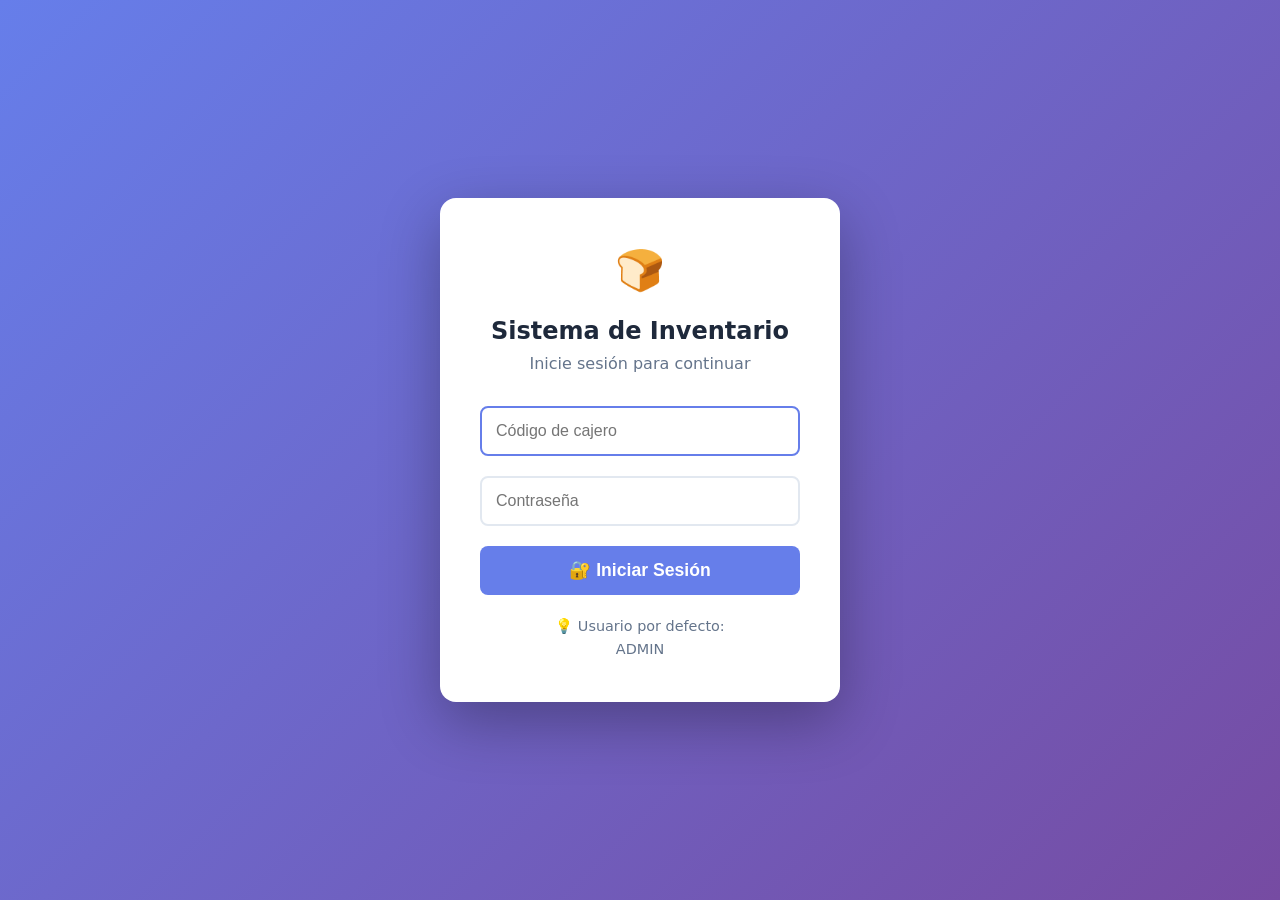
<file: categorias.html>
<!DOCTYPE html>
<html lang="es">
<head>
    <meta charset="UTF-8">
    <meta name="viewport" content="width=device-width, initial-scale=1.0">
    <title>Gestión de Categorías - Inventario</title>
    <link rel="stylesheet" href="css/estilos.css">
    <style>
        /* Estilos específicos para la página de categorías */
        .categorias-grid {
            display: grid;
            grid-template-columns: repeat(auto-fill, minmax(280px, 1fr));
            gap: 20px;
            margin-top: 24px;
        }
        
        .categoria-card {
            background: var(--card-bg);
            border-radius: 12px;
            padding: 20px;
            box-shadow: var(--shadow);
            border-left: 4px solid var(--primary);
            position: relative;
            transition: all 0.3s ease;
        }
        
        .categoria-card:hover {
            transform: translateY(-3px);
            box-shadow: var(--shadow-lg);
        }
        
        .categoria-card.protegida {
            border-left-color: var(--warning);
            background: linear-gradient(to right, #fef3c7, var(--card-bg));
        }
        
        .categoria-icon-display {
            font-size: 2.5rem;
            margin-bottom: 12px;
            text-align: center;
            background: var(--bg);
            border-radius: 12px;
            padding: 12px;
        }
        
        .categoria-nombre {
            font-size: 1.2rem;
            font-weight: 600;
            margin-bottom: 4px;
        }
        
        .categoria-id {
            color: var(--text-light);
            font-size: 0.85rem;
            font-family: monospace;
            background: var(--bg);
            padding: 2px 8px;
            border-radius: 4px;
            display: inline-block;
            margin-bottom: 8px;
        }
        
        .categoria-desc {
            color: var(--text-light);
            font-size: 0.9rem;
            margin-bottom: 12px;
            min-height: 20px;
        }
        
        .categoria-stats {
            display: flex;
            gap: 16px;
            margin-bottom: 12px;
            font-size: 0.85rem;
            color: var(--text-light);
        }
        
        .categoria-actions {
            display: flex;
            gap: 8px;
        }
        
        .badge-protegida {
            background: var(--warning);
            color: white;
            padding: 4px 12px;
            border-radius: 20px;
            font-size: 0.75rem;
            font-weight: 600;
            position: absolute;
            top: 16px;
            right: 16px;
        }
        
        /* Formulario mejorado */
        .form-nueva-cat {
            background: var(--card-bg);
            padding: 24px;
            border-radius: 12px;
            box-shadow: var(--shadow);
            margin-bottom: 24px;
        }
        
        .form-row {
           display: grid;
          grid-template-columns: 1fr 1fr 1fr 100px;  /* ← Todos iguales */
          gap: 14px;
          align-items: end;
        }
        
        @media (max-width: 968px) {
            .form-row {
                grid-template-columns: 1fr;
            }
        }
        
        /* Selector de Iconos Compacto */
        .icon-selector-container {
            position: relative;
        }
        
        .icon-trigger {
            display: flex;
            align-items: center;
            gap: 10px;
            padding: 10px 12px;
            background: white;
            border: 2px solid var(--border);
            border-radius: 8px;
            cursor: pointer;
            transition: all 0.3s ease;
            width: 100%;
        }
        
        .icon-trigger:hover, .icon-trigger.active {
            border-color: var(--primary);
        }
        
        .selected-icon-preview {
            font-size: 1.4rem;
            width: 32px;
            height: 32px;
            display: flex;
            align-items: center;
            justify-content: center;
            background: var(--bg);
            border-radius: 6px;
        }
        
        .icon-trigger-text {
            flex: 1;
            color: var(--text);
            font-size: 0.9rem;
        }
        
        .icon-arrow {
            color: var(--text-light);
            font-size: 0.8rem;
            transition: transform 0.3s ease;
        }
        
        .icon-trigger.active .icon-arrow {
            transform: rotate(180deg);
        }
        
        /* Dropdown compacto */
        .icon-dropdown {
            position: absolute;
            top: 100%;
            left: 0;
            right: 0;
            margin-top: 6px;
            background: white;
            border-radius: 12px;
            box-shadow: var(--shadow-lg);
            max-height: 320px;
            overflow-y: auto;
            z-index: 1000;
            display: none;
            border: 2px solid var(--border);
        }
        
        .icon-dropdown.show {
            display: block;
            animation: slideDown 0.2s ease;
        }
        
        @keyframes slideDown {
            from { opacity: 0; transform: translateY(-10px); }
            to { opacity: 1; transform: translateY(0); }
        }
        
        .icon-category {
            padding: 12px;
            border-bottom: 1px solid var(--border);
        }
        
        .icon-category:last-child {
            border-bottom: none;
        }
        
        .icon-category-title {
            font-size: 0.75rem;
            font-weight: 600;
            color: var(--text-light);
            text-transform: uppercase;
            letter-spacing: 0.5px;
            margin-bottom: 8px;
            display: flex;
            align-items: center;
            gap: 6px;
        }
        
        .icon-grid {
            display: grid;
            grid-template-columns: repeat(5, 1fr);
            gap: 6px;
        }
        
        .icon-option {
            aspect-ratio: 1;
            display: flex;
            align-items: center;
            justify-content: center;
            font-size: 1.3rem;
            background: var(--bg);
            border-radius: 6px;
            cursor: pointer;
            transition: all 0.15s ease;
            border: 2px solid transparent;
        }
        
        .icon-option:hover {
            background: #dbeafe;
            border-color: var(--primary);
            transform: scale(1.1);
        }
        
        .icon-option.selected {
            background: var(--primary);
            border-color: var(--primary);
            color: white;
        }
        
        /* Input oculto */
        #cat-icono-input, #edit-cat-icono-input {
            position: absolute;
            opacity: 0;
            pointer-events: none;
        }
    </style>
</head>
<body autocomplete="off">
    <div class="container">
        <header>
            <div style="display: flex; justify-content: space-between; align-items: center; flex-wrap: wrap; gap: 16px;">
                <h1>⚙️ Gestión de Categorías</h1>
                <div id="user-info"></div>
            </div>
            <nav class="main-nav" id="main-nav">
                <!-- Se carga dinámicamente -->
            </nav>
        </header>

        <main>
            <!-- Formulario de Nueva Categoría -->
            <div class="form-nueva-cat">
                <h3 style="margin-bottom: 20px;">➕ Nueva Categoría</h3>
                
                <form id="form-categoria" onsubmit="return false;">
                    <div class="form-row">
                        <!-- ID -->
                        <div class="form-group">
                            <label>ID único:</label>
                            <input type="text" id="cat-id" placeholder="ej: bebidas" required 
                                   pattern="[a-z0-9-]+" title="Solo minúsculas, números y guiones">
                        </div>
                        
                        <!-- Selector de Icono -->
                        <div class="form-group icon-selector-container">
                            <label>Icono:</label>
                            <input type="hidden" id="cat-icono-input" value="📦">
                            
                            <div class="icon-trigger" id="icon-trigger" onclick="toggleIconDropdown()">
                                <span class="selected-icon-preview" id="selected-icon-display">📦</span>
                                <span class="icon-trigger-text">Seleccionar...</span>
                                <span class="icon-arrow">▼</span>
                            </div>
                            
                            <div class="icon-dropdown" id="icon-dropdown">
                                <!-- Comida y Bebida -->
                                <div class="icon-category">
                                    <div class="icon-category-title">🍽️ Comida y Bebida</div>
                                    <div class="icon-grid">
                                        <div class="icon-option" onclick="seleccionarIcono('🍞')" title="Pan">🍞</div>
                                        <div class="icon-option" onclick="seleccionarIcono('🥖')" title="Baguette">🥖</div>
                                        <div class="icon-option" onclick="seleccionarIcono('🥐')" title="Croissant">🥐</div>
                                        <div class="icon-option" onclick="seleccionarIcono('🥨')" title="Pretzel">🥨</div>
                                        <div class="icon-option" onclick="seleccionarIcono('🥯')" title="Bagel">🥯</div>
                                        <div class="icon-option" onclick="seleccionarIcono('🥞')" title="Panqueques">🥞</div>
                                        <div class="icon-option" onclick="seleccionarIcono('🧇')" title="Waffles">🧇</div>
                                        <div class="icon-option" onclick="seleccionarIcono('🥓')" title="Tocino">🥓</div>
                                        <div class="icon-option" onclick="seleccionarIcono('🥩')" title="Carne">🥩</div>
                                        <div class="icon-option" onclick="seleccionarIcono('🍗')" title="Pollo">🍗</div>
                                        <div class="icon-option" onclick="seleccionarIcono('🍖')" title="Hueso">🍖</div>
                                        <div class="icon-option" onclick="seleccionarIcono('🌭')" title="Hot Dog">🌭</div>
                                        <div class="icon-option" onclick="seleccionarIcono('🍔')" title="Hamburguesa">🍔</div>
                                        <div class="icon-option" onclick="seleccionarIcono('🍟')" title="Papas fritas">🍟</div>
                                        <div class="icon-option" onclick="seleccionarIcono('🍕')" title="Pizza">🍕</div>
                                        <div class="icon-option" onclick="seleccionarIcono('🥪')" title="Sándwich">🥪</div>
                                        <div class="icon-option" onclick="seleccionarIcono('🥙')" title="Kebab">🥙</div>
                                        <div class="icon-option" onclick="seleccionarIcono('🧆')" title="Falafel">🧆</div>
                                        <div class="icon-option" onclick="seleccionarIcono('🌮')" title="Taco">🌮</div>
                                        <div class="icon-option" onclick="seleccionarIcono('🌯')" title="Burrito">🌯</div>
                                        <div class="icon-option" onclick="seleccionarIcono('🥗')" title="Ensalada">🥗</div>
                                        <div class="icon-option" onclick="seleccionarIcono('🥘')" title="Paella">🥘</div>
                                        <div class="icon-option" onclick="seleccionarIcono('🥫')" title="Enlatado">🥫</div>
                                        <div class="icon-option" onclick="seleccionarIcono('🍝')" title="Spaghetti">🍝</div>
                                        <div class="icon-option" onclick="seleccionarIcono('🍜')" title="Ramen">🍜</div>
                                        <div class="icon-option" onclick="seleccionarIcono('🍲')" title="Sopa">🍲</div>
                                        <div class="icon-option" onclick="seleccionarIcono('🍛')" title="Curry">🍛</div>
                                        <div class="icon-option" onclick="seleccionarIcono('🍣')" title="Sushi">🍣</div>
                                        <div class="icon-option" onclick="seleccionarIcono('🍱')" title="Bento">🍱</div>
                                        <div class="icon-option" onclick="seleccionarIcono('🥟')" title="Dumpling">🥟</div>
                                        <div class="icon-option" onclick="seleccionarIcono('🍤')" title="Camarón">🍤</div>
                                        <div class="icon-option" onclick="seleccionarIcono('🍙')" title="Onigiri">🍙</div>
                                        <div class="icon-option" onclick="seleccionarIcono('🍚')" title="Arroz">🍚</div>
                                        <div class="icon-option" onclick="seleccionarIcono('🍘')" title="Galleta arroz">🍘</div>
                                        <div class="icon-option" onclick="seleccionarIcono('🍥')" title="Narutomaki">🍥</div>
                                        <div class="icon-option" onclick="seleccionarIcono('🥠')" title="Galleta fortuna">🥠</div>
                                        <div class="icon-option" onclick="seleccionarIcono('🥮')" title="Pastel luna">🥮</div>
                                        <div class="icon-option" onclick="seleccionarIcono('🍢')" title="Oden">🍢</div>
                                        <div class="icon-option" onclick="seleccionarIcono('🍡')" title="Dango">🍡</div>
                                        <div class="icon-option" onclick="seleccionarIcono('🍧')" title="Raspado">🍧</div>
                                        <div class="icon-option" onclick="seleccionarIcono('🍨')" title="Helado">🍨</div>
                                        <div class="icon-option" onclick="seleccionarIcono('🍦')" title="Soft serve">🍦</div>
                                        <div class="icon-option" onclick="seleccionarIcono('🥧')" title="Pie">🥧</div>
                                        <div class="icon-option" onclick="seleccionarIcono('🧁')" title="Cupcake">🧁</div>
                                        <div class="icon-option" onclick="seleccionarIcono('🍰')" title="Torta">🍰</div>
                                        <div class="icon-option" onclick="seleccionarIcono('🎂')" title="Cumpleaños">🎂</div>
                                        <div class="icon-option" onclick="seleccionarIcono('🍮')" title="Flan">🍮</div>
                                        <div class="icon-option" onclick="seleccionarIcono('🍭')" title="Chupetín">🍭</div>
                                        <div class="icon-option" onclick="seleccionarIcono('🍬')" title="Caramelo">🍬</div>
                                        <div class="icon-option" onclick="seleccionarIcono('🍫')" title="Chocolate">🍫</div>
                                        <div class="icon-option" onclick="seleccionarIcono('🍿')" title="Popcorn">🍿</div>
                                        <div class="icon-option" onclick="seleccionarIcono('🍩')" title="Dona">🍩</div>
                                        <div class="icon-option" onclick="seleccionarIcono('🍪')" title="Galleta">🍪</div>
                                        <div class="icon-option" onclick="seleccionarIcono('🌰')" title="Castaña">🌰</div>
                                        <div class="icon-option" onclick="seleccionarIcono('🥜')" title="Maní">🥜</div>
                                        <div class="icon-option" onclick="seleccionarIcono('🍯')" title="Miel">🍯</div>
                                        <div class="icon-option" onclick="seleccionarIcono('🥛')" title="Leche">🥛</div>
                                        <div class="icon-option" onclick="seleccionarIcono('🍼')" title="Biberón">🍼</div>
                                        <div class="icon-option" onclick="seleccionarIcono('☕')" title="Café">☕</div>
                                        <div class="icon-option" onclick="seleccionarIcono('🍵')" title="Té">🍵</div>
                                        <div class="icon-option" onclick="seleccionarIcono('🧃')" title="Jugo">🧃</div>
                                        <div class="icon-option" onclick="seleccionarIcono('🥤')" title="Vaso con popote">🥤</div>
                                        <div class="icon-option" onclick="seleccionarIcono('🍶')" title="Sake">🍶</div>
                                        <div class="icon-option" onclick="seleccionarIcono('🍺')" title="Cerveza">🍺</div>
                                        <div class="icon-option" onclick="seleccionarIcono('🍻')" title="Brindis">🍻</div>
                                        <div class="icon-option" onclick="seleccionarIcono('🥂')" title="Champagne">🥂</div>
                                        <div class="icon-option" onclick="seleccionarIcono('🍷')" title="Vino">🍷</div>
                                        <div class="icon-option" onclick="seleccionarIcono('🥃')" title="Whisky">🥃</div>
                                        <div class="icon-option" onclick="seleccionarIcono('🍸')" title="Cóctel">🍸</div>
                                        <div class="icon-option" onclick="seleccionarIcono('🍹')" title="Tropical">🍹</div>
                                        <div class="icon-option" onclick="seleccionarIcono('🧉')" title="Mate">🧉</div>
                                        <div class="icon-option" onclick="seleccionarIcono('🍾')" title="Champaña">🍾</div>
                                        <div class="icon-option" onclick="seleccionarIcono('🧊')" title="Hielo">🧊</div>
                                        <div class="icon-option" onclick="seleccionarIcono('🥄')" title="Cuchara">🥄</div>
                                        <div class="icon-option" onclick="seleccionarIcono('🍴')" title="Cubiertos">🍴</div>
                                        <div class="icon-option" onclick="seleccionarIcono('🍽️')" title="Plato">🍽️</div>
                                        <div class="icon-option" onclick="seleccionarIcono('🥣')" title="Bowl">🥣</div>
                                        <div class="icon-option" onclick="seleccionarIcono('🥡')" title="Para llevar">🥡</div>
                                        <div class="icon-option" onclick="seleccionarIcono('🥢')" title="Palillos">🥢</div>
                                        <div class="icon-option" onclick="seleccionarIcono('🧂')" title="Sal">🧂</div>
                                    </div>
                                </div>
                                
                                <!-- Frutas y Verduras -->
                                <div class="icon-category">
                                    <div class="icon-category-title">🍎 Frutas y Verduras</div>
                                    <div class="icon-grid">
                                        <div class="icon-option" onclick="seleccionarIcono('🍏')" title="Manzana verde">🍏</div>
                                        <div class="icon-option" onclick="seleccionarIcono('🍎')" title="Manzana roja">🍎</div>
                                        <div class="icon-option" onclick="seleccionarIcono('🍐')" title="Pera">🍐</div>
                                        <div class="icon-option" onclick="seleccionarIcono('🍊')" title="Naranja">🍊</div>
                                        <div class="icon-option" onclick="seleccionarIcono('🍋')" title="Limón">🍋</div>
                                        <div class="icon-option" onclick="seleccionarIcono('🍌')" title="Plátano">🍌</div>
                                        <div class="icon-option" onclick="seleccionarIcono('🍉')" title="Sandía">🍉</div>
                                        <div class="icon-option" onclick="seleccionarIcono('🍇')" title="Uvas">🍇</div>
                                        <div class="icon-option" onclick="seleccionarIcono('🍓')" title="Frutilla">🍓</div>
                                        <div class="icon-option" onclick="seleccionarIcono('🫐')" title="Arándanos">🫐</div>
                                        <div class="icon-option" onclick="seleccionarIcono('🍈')" title="Melón">🍈</div>
                                        <div class="icon-option" onclick="seleccionarIcono('🍒')" title="Cerezas">🍒</div>
                                        <div class="icon-option" onclick="seleccionarIcono('🍑')" title="Durazno">🍑</div>
                                        <div class="icon-option" onclick="seleccionarIcono('🍍')" title="Piña">🍍</div>
                                        <div class="icon-option" onclick="seleccionarIcono('🥝')" title="Kiwi">🥝</div>
                                        <div class="icon-option" onclick="seleccionarIcono('🥥')" title="Coco">🥥</div>
                                        <div class="icon-option" onclick="seleccionarIcono('🥑')" title="Palta">🥑</div>
                                        <div class="icon-option" onclick="seleccionarIcono('🍆')" title="Berenjena">🍆</div>
                                        <div class="icon-option" onclick="seleccionarIcono('🥔')" title="Papa">🥔</div>
                                        <div class="icon-option" onclick="seleccionarIcono('🥕')" title="Zanahoria">🥕</div>
                                        <div class="icon-option" onclick="seleccionarIcono('🌽')" title="Choclo">🌽</div>
                                        <div class="icon-option" onclick="seleccionarIcono('🌶️')" title="Ají">🌶️</div>
                                        <div class="icon-option" onclick="seleccionarIcono('🫑')" title="Pimentón">🫑</div>
                                        <div class="icon-option" onclick="seleccionarIcono('🥒')" title="Pepino">🥒</div>
                                        <div class="icon-option" onclick="seleccionarIcono('🥬')" title="Vegetal hoja">🥬</div>
                                        <div class="icon-option" onclick="seleccionarIcono('🥦')" title="Brócoli">🥦</div>
                                        <div class="icon-option" onclick="seleccionarIcono('🧄')" title="Ajo">🧄</div>
                                        <div class="icon-option" onclick="seleccionarIcono('🧅')" title="Cebolla">🧅</div>
                                        <div class="icon-option" onclick="seleccionarIcono('🍄')" title="Champiñón">🍄</div>
                                        <div class="icon-option" onclick="seleccionarIcono('🥜')" title="Maní">🥜</div>
                                        <div class="icon-option" onclick="seleccionarIcono('🌰')" title="Castaña">🌰</div>
                                        <div class="icon-option" onclick="seleccionarIcono('🍞')" title="Pan">🍞</div>
                                        <div class="icon-option" onclick="seleccionarIcono('🥐')" title="Croissant">🥐</div>
                                        <div class="icon-option" onclick="seleccionarIcono('🥖')" title="Baguette">🥖</div>
                                        <div class="icon-option" onclick="seleccionarIcono('🫓')" title="Pan plano">🫓</div>
                                        <div class="icon-option" onclick="seleccionarIcono('🥨')" title="Pretzel">🥨</div>
                                        <div class="icon-option" onclick="seleccionarIcono('🥯')" title="Bagel">🥯</div>
                                        <div class="icon-option" onclick="seleccionarIcono('🥞')" title="Panqueques">🥞</div>
                                        <div class="icon-option" onclick="seleccionarIcono('🧇')" title="Waffles">🧇</div>
                                        <div class="icon-option" onclick="seleccionarIcono('🧀')" title="Queso">🧀</div>
                                        <div class="icon-option" onclick="seleccionarIcono('🍖')" title="Carne">🍖</div>
                                        <div class="icon-option" onclick="seleccionarIcono('🍗')" title="Pollo">🍗</div>
                                        <div class="icon-option" onclick="seleccionarIcono('🥩')" title="Corte">🥩</div>
                                        <div class="icon-option" onclick="seleccionarIcono('🥓')" title="Tocino">🥓</div>
                                        <div class="icon-option" onclick="seleccionarIcono('🍔')" title="Hamburguesa">🍔</div>
                                        <div class="icon-option" onclick="seleccionarIcono('🍟')" title="Papas">🍟</div>
                                        <div class="icon-option" onclick="seleccionarIcono('🍕')" title="Pizza">🍕</div>
                                        <div class="icon-option" onclick="seleccionarIcono('🌭')" title="Completo">🌭</div>
                                        <div class="icon-option" onclick="seleccionarIcono('🥪')" title="Sándwich">🥪</div>
                                        <div class="icon-option" onclick="seleccionarIcono('🌮')" title="Taco">🌮</div>
                                        <div class="icon-option" onclick="seleccionarIcono('🌯')" title="Burrito">🌯</div>
                                        <div class="icon-option" onclick="seleccionarIcono('🫔')" title="Tamal">🫔</div>
                                        <div class="icon-option" onclick="seleccionarIcono('🥙')" title="Kebab">🥙</div>
                                        <div class="icon-option" onclick="seleccionarIcono('🧆')" title="Falafel">🧆</div>
                                        <div class="icon-option" onclick="seleccionarIcono('🥚')" title="Huevo">🥚</div>
                                        <div class="icon-option" onclick="seleccionarIcono('🍳')" title="Cocinando">🍳</div>
                                        <div class="icon-option" onclick="seleccionarIcono('🥘')" title="Paella">🥘</div>
                                        <div class="icon-option" onclick="seleccionarIcono('🍲')" title="Olla">🍲</div>
                                        <div class="icon-option" onclick="seleccionarIcono('🫕')" title="Fondue">🫕</div>
                                        <div class="icon-option" onclick="seleccionarIcono('🥣')" title="Bowl">🥣</div>
                                        <div class="icon-option" onclick="seleccionarIcono('🥗')" title="Ensalada">🥗</div>
                                        <div class="icon-option" onclick="seleccionarIcono('🍿')" title="Popcorn">🍿</div>
                                        <div class="icon-option" onclick="seleccionarIcono('🧈')" title="Mantequilla">🧈</div>
                                        <div class="icon-option" onclick="seleccionarIcono('🧂')" title="Sal">🧂</div>
                                        <div class="icon-option" onclick="seleccionarIcono('🥫')" title="Enlatado">🥫</div>
                                        <div class="icon-option" onclick="seleccionarIcono('🍱')" title="Bento">🍱</div>
                                        <div class="icon-option" onclick="seleccionarIcono('🍘')" title="Galleta arroz">🍘</div>
                                        <div class="icon-option" onclick="seleccionarIcono('🍙')" title="Onigiri">🍙</div>
                                        <div class="icon-option" onclick="seleccionarIcono('🍚')" title="Arroz">🍚</div>
                                        <div class="icon-option" onclick="seleccionarIcono('🍛')" title="Curry">🍛</div>
                                        <div class="icon-option" onclick="seleccionarIcono('🍜')" title="Ramen">🍜</div>
                                        <div class="icon-option" onclick="seleccionarIcono('🍝')" title="Spaghetti">🍝</div>
                                        <div class="icon-option" onclick="seleccionarIcono('🍠')" title="Batata">🍠</div>
                                        <div class="icon-option" onclick="seleccionarIcono('🍢')" title="Oden">🍢</div>
                                        <div class="icon-option" onclick="seleccionarIcono('🍡')" title="Dango">🍡</div>
                                        <div class="icon-option" onclick="seleccionarIcono('🍧')" title="Raspado">🍧</div>
                                        <div class="icon-option" onclick="seleccionarIcono('🍨')" title="Helado">🍨</div>
                                        <div class="icon-option" onclick="seleccionarIcono('🍦')" title="Soft">🍦</div>
                                        <div class="icon-option" onclick="seleccionarIcono('🥧')" title="Pie">🥧</div>
                                        <div class="icon-option" onclick="seleccionarIcono('🧁')" title="Cupcake">🧁</div>
                                        <div class="icon-option" onclick="seleccionarIcono('🍰')" title="Torta">🍰</div>
                                        <div class="icon-option" onclick="seleccionarIcono('🎂')" title="Cumpleaños">🎂</div>
                                        <div class="icon-option" onclick="seleccionarIcono('🍮')" title="Flan">🍮</div>
                                        <div class="icon-option" onclick="seleccionarIcono('🍭')" title="Chupetín">🍭</div>
                                        <div class="icon-option" onclick="seleccionarIcono('🍬')" title="Caramelo">🍬</div>
                                        <div class="icon-option" onclick="seleccionarIcono('🍫')" title="Chocolate">🍫</div>
                                        <div class="icon-option" onclick="seleccionarIcono('🍿')" title="Popcorn">🍿</div>
                                        <div class="icon-option" onclick="seleccionarIcono('🍩')" title="Dona">🍩</div>
                                        <div class="icon-option" onclick="seleccionarIcono('🍪')" title="Galleta">🍪</div>
                                        <div class="icon-option" onclick="seleccionarIcono('🌰')" title="Castaña">🌰</div>
                                        <div class="icon-option" onclick="seleccionarIcono('🥜')" title="Maní">🥜</div>
                                        <div class="icon-option" onclick="seleccionarIcono('🍯')" title="Miel">🍯</div>
                                        <div class="icon-option" onclick="seleccionarIcono('🍼')" title="Biberón">🍼</div>
                                        <div class="icon-option" onclick="seleccionarIcono('🥛')" title="Leche">🥛</div>
                                        <div class="icon-option" onclick="seleccionarIcono('☕')" title="Café">☕</div>
                                        <div class="icon-option" onclick="seleccionarIcono('🫖')" title="Tetera">🫖</div>
                                        <div class="icon-option" onclick="seleccionarIcono('🍵')" title="Té">🍵</div>
                                        <div class="icon-option" onclick="seleccionarIcono('🍶')" title="Sake">🍶</div>
                                        <div class="icon-option" onclick="seleccionarIcono('🍾')" title="Champaña">🍾</div>
                                        <div class="icon-option" onclick="seleccionarIcono('🍷')" title="Vino">🍷</div>
                                        <div class="icon-option" onclick="seleccionarIcono('🍸')" title="Cóctel">🍸</div>
                                        <div class="icon-option" onclick="seleccionarIcono('🍹')" title="Tropical">🍹</div>
                                        <div class="icon-option" onclick="seleccionarIcono('🍺')" title="Cerveza">🍺</div>
                                        <div class="icon-option" onclick="seleccionarIcono('🍻')" title="Brindis">🍻</div>
                                        <div class="icon-option" onclick="seleccionarIcono('🥂')" title="Champagne">🥂</div>
                                        <div class="icon-option" onclick="seleccionarIcono('🥃')" title="Whisky">🥃</div>
                                        <div class="icon-option" onclick="seleccionarIcono('🫗')" title="Vertiendo">🫗</div>
                                        <div class="icon-option" onclick="seleccionarIcono('🥤')" title="Vaso">🥤</div>
                                        <div class="icon-option" onclick="seleccionarIcono('🧋')" title="Bubble tea">🧋</div>
                                        <div class="icon-option" onclick="seleccionarIcono('🧃')" title="Jugo">🧃</div>
                                        <div class="icon-option" onclick="seleccionarIcono('🧉')" title="Mate">🧉</div>
                                        <div class="icon-option" onclick="seleccionarIcono('🧊')" title="Hielo">🧊</div>
                                        <div class="icon-option" onclick="seleccionarIcono('🥢')" title="Palillos">🥢</div>
                                        <div class="icon-option" onclick="seleccionarIcono('🍽️')" title="Plato">🍽️</div>
                                        <div class="icon-option" onclick="seleccionarIcono('🍴')" title="Cubiertos">🍴</div>
                                        <div class="icon-option" onclick="seleccionarIcono('🥄')" title="Cuchara">🥄</div>
                                        <div class="icon-option" onclick="seleccionarIcono('🔪')" title="Cuchillo">🔪</div>
                                        <div class="icon-option" onclick="seleccionarIcono('🏺')" title="Ánfora">🏺</div>
                                    </div>
                                </div>
                                
                                <!-- Bebidas -->
                                <div class="icon-category">
                                    <div class="icon-category-title">🥤 Bebidas</div>
                                    <div class="icon-grid">
                                        <div class="icon-option" onclick="seleccionarIcono('💧')" title="Agua">💧</div>
                                        <div class="icon-option" onclick="seleccionarIcono('🥤')" title="Vaso">🥤</div>
                                        <div class="icon-option" onclick="seleccionarIcono('🧃')" title="Jugo">🧃</div>
                                        <div class="icon-option" onclick="seleccionarIcono('🧉')" title="Mate">🧉</div>
                                        <div class="icon-option" onclick="seleccionarIcono('☕')" title="Café">☕</div>
                                        <div class="icon-option" onclick="seleccionarIcono('🍵')" title="Té">🍵</div>
                                        <div class="icon-option" onclick="seleccionarIcono('🫖')" title="Tetera">🫖</div>
                                        <div class="icon-option" onclick="seleccionarIcono('🍶')" title="Sake">🍶</div>
                                        <div class="icon-option" onclick="seleccionarIcono('🍺')" title="Cerveza">🍺</div>
                                        <div class="icon-option" onclick="seleccionarIcono('🍻')" title="Brindis">🍻</div>
                                        <div class="icon-option" onclick="seleccionarIcono('🥂')" title="Champagne">🥂</div>
                                        <div class="icon-option" onclick="seleccionarIcono('🍷')" title="Vino">🍷</div>
                                        <div class="icon-option" onclick="seleccionarIcono('🥃')" title="Whisky">🥃</div>
                                        <div class="icon-option" onclick="seleccionarIcono('🍸')" title="Cóctel">🍸</div>
                                        <div class="icon-option" onclick="seleccionarIcono('🍹')" title="Tropical">🍹</div>
                                        <div class="icon-option" onclick="seleccionarIcono('🧊')" title="Hielo">🧊</div>
                                        <div class="icon-option" onclick="seleccionarIcono('🥛')" title="Leche">🥛</div>
                                        <div class="icon-option" onclick="seleccionarIcono('🍼')" title="Biberón">🍼</div>
                                        <div class="icon-option" onclick="seleccionarIcono('🍾')" title="Champaña">🍾</div>
                                        <div class="icon-option" onclick="seleccionarIcono('🧋')" title="Bubble tea">🧋</div>
                                        <div class="icon-option" onclick="seleccionarIcono('🫗')" title="Vertiendo">🫗</div>
                                        <div class="icon-option" onclick="seleccionarIcono('🍯')" title="Miel">🍯</div>
                                        <div class="icon-option" onclick="seleccionarIcono('🥄')" title="Cuchara">🥄</div>
                                        <div class="icon-option" onclick="seleccionarIcono('🍴')" title="Cubiertos">🍴</div>
                                    </div>
                                </div>
                            </div>
                        </div>
                        
                        <!-- Nombre -->
                        <div class="form-group">
                            <label>Nombre visible:</label>
                            <input type="text" id="cat-nombre" placeholder="Nombre de la categoría" required>
                        </div>
                        
                        <!-- Botón -->
                        <div class="form-group">
                            <button type="button" onclick="crearNuevaCategoria()" class="btn-primary" style="width: 100%; height: 46px;">
                                ➕ Crear
                            </button>
                        </div>
                    </div>
                    
                    <!-- Descripción -->
                    <div class="form-group" style="margin-top: 12px;">
                        <label>Descripción (opcional):</label>
                        <input type="text" id="cat-desc" placeholder="Breve descripción de la categoría">
                    </div>
                </form>
            </div>

            <!-- Lista de Categorías Existentes -->
            <div class="section-header">
                <h2>Categorías Existentes</h2>
                <span id="total-categorias" class="badge">0 categorías</span>
            </div>

            <div class="categorias-grid" id="categorias-grid">
                <!-- Se carga dinámicamente -->
            </div>
        </main>
    </div>

    <!-- Modal para editar categoría -->
    <div id="modal-editar-cat" class="modal">
        <div class="modal-content">
            <span class="close" onclick="cerrarModalCat()">&times;</span>
            <h3>Editar Categoría</h3>
            <form id="form-editar-cat" onsubmit="return false;">
                <input type="hidden" id="edit-cat-id-original">
                
                <div class="form-group">
                    <label>ID (no editable):</label>
                    <input type="text" id="edit-cat-id" readonly style="background: #f1f5f9;">
                </div>
                
                <!-- Selector de icono para edición -->
                <div class="form-group icon-selector-container">
                    <label>Icono:</label>
                    <input type="hidden" id="edit-cat-icono-input">
                    
                    <div class="icon-trigger" id="edit-icon-trigger" onclick="toggleEditIconDropdown()">
                        <span class="selected-icon-preview" id="edit-selected-icon-display">📦</span>
                        <span class="icon-trigger-text">Cambiar icono...</span>
                        <span class="icon-arrow">▼</span>
                    </div>
                    
                    <div class="icon-dropdown" id="edit-icon-dropdown">
                        <!-- Comida y Bebida -->
                        <div class="icon-category">
                            <div class="icon-category-title">🍽️ Comida y Bebida</div>
                            <div class="icon-grid" id="edit-grid-comida">
                                <!-- Se genera con JS -->
                            </div>
                        </div>
                        
                        <!-- Frutas y Verduras -->
                        <div class="icon-category">
                            <div class="icon-category-title">🍎 Frutas y Verduras</div>
                            <div class="icon-grid" id="edit-grid-frutas">
                                <!-- Se genera con JS -->
                            </div>
                        </div>
                        
                        <!-- Bebidas -->
                        <div class="icon-category">
                            <div class="icon-category-title">🥤 Bebidas</div>
                            <div class="icon-grid" id="edit-grid-bebidas">
                                <!-- Se genera con JS -->
                            </div>
                        </div>
                    </div>
                </div>
                
                <div class="form-group">
                    <label>Nombre:</label>
                    <input type="text" id="edit-cat-nombre" required>
                </div>
                
                <div class="form-group">
                    <label>Descripción:</label>
                    <input type="text" id="edit-cat-desc">
                </div>
                
                <button type="button" onclick="guardarEdicionCategoria()" class="btn-primary">💾 Guardar Cambios</button>
            </form>
        </div>
    </div>

    <script src="js/app.js"></script>
    <script>
        // Iconos simplificados - solo 3 categorías
        const ICONOS_CATEGORIAS = {
            'Comida y Bebida': ['🍞', '🥖', '🥐', '🥨', '🥯', '🥞', '🧇', '🥓', '🥩', '🍗', '🍖', '🌭', '🍔', '🍟', '🍕', '🥪', '🥙', '🧆', '🌮', '🌯', '🥗', '🥘', '🥫', '🍝', '🍜', '🍲', '🍛', '🍣', '🍱', '🥟', '🍤', '🍙', '🍚', '🍘', '🍥', '🥠', '🥮', '🍢', '🍡', '🍧', '🍨', '🍦', '🥧', '🧁', '🍰', '🎂', '🍮', '🍭', '🍬', '🍫', '🍿', '🍩', '🍪', '🌰', '🥜', '🍯', '🥛', '🍼', '☕', '🍵', '🧃', '🥤', '🍶', '🍺', '🍻', '🥂', '🍷', '🥃', '🍸', '🍹', '🧉', '🍾', '🧊', '🥄', '🍴', '🍽️', '🥣', '🥡', '🥢', '🧂'],
            
            'Frutas y Verduras': ['🍏', '🍎', '🍐', '🍊', '🍋', '🍌', '🍉', '🍇', '🍓', '🫐', '🍈', '🍒', '🍑', '🍍', '🥝', '🥥', '🥑', '🍆', '🥔', '🥕', '🌽', '🌶️', '🫑', '🥒', '🥬', '🥦', '🧄', '🧅', '🍄', '🥜', '🌰'],
            
            'Bebidas': ['💧', '🥤', '🧃', '🧉', '☕', '🍵', '🫖', '🍶', '🍺', '🍻', '🥂', '🍷', '🥃', '🍸', '🍹', '🧊', '🥛', '🍼', '🍾', '🧋', '🫗', '🍯']
        };

        let iconoSeleccionado = '📦';
        let iconoEditSeleccionado = '📦';

        document.addEventListener('DOMContentLoaded', () => {
            if (!verificarSesion()) return;
            inicializarDatos();
            cargarCategoriasAdmin();
            generarIconosEdicion();
        });

        function generarIconosEdicion() {
            // Generar grids para edición
            const comidaContainer = document.getElementById('edit-grid-comida');
            const frutasContainer = document.getElementById('edit-grid-frutas');
            const bebidasContainer = document.getElementById('edit-grid-bebidas');
            
            if (comidaContainer) {
                comidaContainer.innerHTML = ICONOS_CATEGORIAS['Comida y Bebida']
                    .map(icon => `<div class="icon-option" onclick="seleccionarEditIcono('${icon}')" title="${icon}">${icon}</div>`)
                    .join('');
            }
            
            if (frutasContainer) {
                frutasContainer.innerHTML = ICONOS_CATEGORIAS['Frutas y Verduras']
                    .map(icon => `<div class="icon-option" onclick="seleccionarEditIcono('${icon}')" title="${icon}">${icon}</div>`)
                    .join('');
            }
            
            if (bebidasContainer) {
                bebidasContainer.innerHTML = ICONOS_CATEGORIAS['Bebidas']
                    .map(icon => `<div class="icon-option" onclick="seleccionarEditIcono('${icon}')" title="${icon}">${icon}</div>`)
                    .join('');
            }
        }

        function toggleIconDropdown() {
            const dropdown = document.getElementById('icon-dropdown');
            const trigger = document.getElementById('icon-trigger');
            
            if (dropdown.classList.contains('show')) {
                dropdown.classList.remove('show');
                trigger.classList.remove('active');
            } else {
                dropdown.classList.add('show');
                trigger.classList.add('active');
            }
        }

        function toggleEditIconDropdown() {
            const dropdown = document.getElementById('edit-icon-dropdown');
            const trigger = document.getElementById('edit-icon-trigger');
            
            if (dropdown.classList.contains('show')) {
                dropdown.classList.remove('show');
                trigger.classList.remove('active');
            } else {
                dropdown.classList.add('show');
                trigger.classList.add('active');
            }
        }

        function seleccionarIcono(icono) {
            iconoSeleccionado = icono;
            document.getElementById('cat-icono-input').value = icono;
            document.getElementById('selected-icon-display').textContent = icono;
            document.querySelector('#icon-trigger .icon-trigger-text').textContent = icono;
            
            // Cerrar dropdown
            document.getElementById('icon-dropdown').classList.remove('show');
            document.getElementById('icon-trigger').classList.remove('active');
            
            // Marcar seleccionado visualmente
            document.querySelectorAll('#icon-dropdown .icon-option').forEach(opt => {
                opt.classList.remove('selected');
                if (opt.textContent === icono) {
                    opt.classList.add('selected');
                }
            });
        }

        function seleccionarEditIcono(icono) {
            iconoEditSeleccionado = icono;
            document.getElementById('edit-cat-icono-input').value = icono;
            document.getElementById('edit-selected-icon-display').textContent = icono;
            document.querySelector('#edit-icon-trigger .icon-trigger-text').textContent = icono;
            
            // Cerrar dropdown
            document.getElementById('edit-icon-dropdown').classList.remove('show');
            document.getElementById('edit-icon-trigger').classList.remove('active');
            
            // Marcar seleccionado
            document.querySelectorAll('#edit-icon-dropdown .icon-option').forEach(opt => {
                opt.classList.remove('selected');
                if (opt.textContent === icono) {
                    opt.classList.add('selected');
                }
            });
        }

        // Cerrar dropdowns al hacer clic fuera
        document.addEventListener('click', function(e) {
            const container = document.querySelector('.icon-selector-container');
            const editContainer = document.querySelector('#form-editar-cat .icon-selector-container');
            
            if (container && !container.contains(e.target)) {
                document.getElementById('icon-dropdown')?.classList.remove('show');
                document.getElementById('icon-trigger')?.classList.remove('active');
            }
            
            if (editContainer && !editContainer.contains(e.target)) {
                document.getElementById('edit-icon-dropdown')?.classList.remove('show');
                document.getElementById('edit-icon-trigger')?.classList.remove('active');
            }
        });

        function cargarCategoriasAdmin() {
    const grid = document.getElementById('categorias-grid');
    const categorias = obtenerCategorias();
    
    document.getElementById('total-categorias').textContent = 
        `${categorias.length} categoría${categorias.length !== 1 ? 's' : ''}`;
    
    if (categorias.length === 0) {
        grid.innerHTML = `
            <div class="empty-state" style="grid-column: 1/-1;">
                <div class="empty-state-icon">📁</div>
                <h3>No hay categorías</h3>
                <p>Crea tu primera categoría usando el formulario superior</p>
            </div>
        `;
        return;
    }
    
    grid.innerHTML = categorias.map(cat => {
        const items = obtenerDatos(cat.id);
        const count = items.length;
        const alertas = items.filter(i => i.cantidad <= i.minimo).length;
        const criticos = items.filter(i => i.cantidad <= i.minimo * 0.5).length;
        
        let estadoClase = '';
        let mensajeAlerta = '';
        
        if (criticos > 0) {
            estadoClase = 'protegida';
            mensajeAlerta = `🔴 ${criticos} crítico${criticos !== 1 ? 's' : ''}`;
        } else if (alertas > 0) {
            mensajeAlerta = `⚠️ ${alertas} con stock bajo`;
        }
        
        return `
            <div class="categoria-card ${estadoClase}">
                ${cat.protegida ? '<span class="badge-protegida">🔒 Protegida</span>' : ''}
                <div class="categoria-icon-display">${cat.icono}</div>
                <div class="categoria-nombre">${cat.nombre}</div>
                <div class="categoria-id">${cat.id}</div>
                <div class="categoria-desc">${cat.descripcion || 'Sin descripción'}</div>
                
                <div class="categoria-stats">
                    <span>📦 ${count} items</span>
                    ${alertas > 0 ? `<span style="color: var(--danger);">⚠️ ${alertas} alertas</span>` : ''}
                </div>
                
                <div class="categoria-actions">
                    <!-- CAMBIO CLAVE: Ahora usa verCategoria() -->
                    <button onclick="verCategoria('${cat.id}')" class="btn-icon btn-edit" title="Ver">👁️</button>
                    <button onclick="abrirEditarCategoria('${cat.id}')" class="btn-icon btn-edit" title="Editar">✏️</button>
                    ${!cat.protegida ? `
                        <button onclick="eliminarCategoria('${cat.id}')" class="btn-icon btn-delete" title="Eliminar">🗑️</button>
                    ` : ''}
                </div>
            </div>
        `;
    }).join('');
}

        function crearNuevaCategoria() {
            if (!verificarSesion()) return;
            const id = document.getElementById('cat-id').value.toLowerCase().trim();
            const nombre = document.getElementById('cat-nombre').value.trim();
            const icono = iconoSeleccionado;
            const desc = document.getElementById('cat-desc').value.trim();
    
    if (!id || !nombre) {
        mostrarNotificacion('ID y Nombre son obligatorios', 'error');
        return;
    }
    
    if (crearCategoria(id, nombre, icono, desc)) {
        // Limpiar formulario
        document.getElementById('form-categoria').reset();
        iconoSeleccionado = '📦';
        document.getElementById('cat-icono-input').value = '📦';
        document.getElementById('selected-icon-display').textContent = '📦';
        document.querySelector('#icon-trigger .icon-trigger-text').textContent = 'Seleccionar...';
        
        // Recargar lista
        cargarCategoriasAdmin();
    }
}

        function abrirEditarCategoria(id) {
            const categorias = obtenerCategorias();
            const cat = categorias.find(c => c.id === id);
            if (!cat) return;
            
            document.getElementById('edit-cat-id-original').value = id;
            document.getElementById('edit-cat-id').value = id;
            document.getElementById('edit-cat-nombre').value = cat.nombre;
            document.getElementById('edit-cat-desc').value = cat.descripcion || '';
            
            // Establecer icono
            iconoEditSeleccionado = cat.icono;
            document.getElementById('edit-cat-icono-input').value = cat.icono;
            document.getElementById('edit-selected-icon-display').textContent = cat.icono;
            document.querySelector('#edit-icon-trigger .icon-trigger-text').textContent = cat.icono;
            
            // Marcar icono seleccionado
            document.querySelectorAll('#edit-icon-dropdown .icon-option').forEach(opt => {
                opt.classList.remove('selected');
                if (opt.textContent === cat.icono) {
                    opt.classList.add('selected');
                }
            });
            
            document.getElementById('modal-editar-cat').style.display = 'block';
        }

        function guardarEdicionCategoria() {
            const id = document.getElementById('edit-cat-id-original').value;
            const nombre = document.getElementById('edit-cat-nombre').value.trim();
            const icono = iconoEditSeleccionado;
            const desc = document.getElementById('edit-cat-desc').value.trim();
            
            if (!nombre) {
                mostrarNotificacion('El nombre es obligatorio', 'error');
                return;
            }
            
            if (editarCategoria(id, nombre, icono, desc)) {
                cerrarModalCat();
                cargarCategoriasAdmin();
            }
        }

        function cerrarModalCat() {
            document.getElementById('modal-editar-cat').style.display = 'none';
        }

        window.onclick = function(event) {
            const modal = document.getElementById('modal-editar-cat');
            if (event.target === modal) {
                cerrarModalCat();
            }
        }
    </script>
</body>
</html>
</file>
<file: css/estilos.css>
/* Variables y Reset */
:root {
    --primary: #2563eb;
    --primary-dark: #1d4ed8;
    --secondary: #64748b;
    --success: #10b981;
    --warning: #f59e0b;
    --danger: #ef4444;
    --bg: #f1f5f9;
    --card-bg: #ffffff;
    --text: #1e293b;
    --text-light: #64748b;
    --border: #e2e8f0;
    --shadow: 0 4px 6px -1px rgba(0, 0, 0, 0.1);
    --shadow-lg: 0 10px 15px -3px rgba(0, 0, 0, 0.1);
    
    /* Nuevas variables para el dashboard dividido */
    --inventory-bg: #eff6ff;
    --inventory-border: #3b82f6;
    --admin-bg: #fffbeb;
    --admin-border: #f59e0b;
}

* {
    margin: 0;
    padding: 0;
    box-sizing: border-box;
}

body {
    font-family: 'Segoe UI', system-ui, -apple-system, sans-serif;
    background: var(--bg);
    color: var(--text);
    line-height: 1.6;
}

/* Layout Principal */
.container {
    max-width: 1400px;
    margin: 0 auto;
    padding: 20px;
}

/* Header y Navegación */
header {
    background: var(--card-bg);
    padding: 20px;
    border-radius: 12px;
    box-shadow: var(--shadow);
    margin-bottom: 24px;
}

header h1 {
    font-size: 1.8rem;
    margin-bottom: 20px;
    color: var(--primary);
    display: flex;
    align-items: center;
    gap: 10px;
}

.main-nav {
    display: flex;
    gap: 12px;
    flex-wrap: wrap;
}

.nav-btn {
    padding: 10px 20px;
    border-radius: 8px;
    text-decoration: none;
    color: var(--text);
    background: var(--bg);
    transition: all 0.3s ease;
    font-weight: 500;
    border: 2px solid transparent;
}

.nav-btn:hover {
    background: var(--primary);
    color: white;
    transform: translateY(-2px);
}

.nav-btn.active {
    background: var(--primary);
    color: white;
}

/* ==========================================
   DASHBOARD DIVIDIDO - NUEVOS ESTILOS
   ========================================== */

.dashboard-container {
    display: grid;
    grid-template-columns: 2fr 1fr;
    gap: 24px;
    margin-top: 24px;
}

@media (max-width: 968px) {
    .dashboard-container {
        grid-template-columns: 1fr;
    }
}

/* Panel base */
.dashboard-panel {
    background: var(--card-bg);
    border-radius: 16px;
    padding: 24px;
    box-shadow: var(--shadow);
    height: fit-content;
}

/* Encabezado de panel */
.panel-header {
    display: flex;
    align-items: center;
    gap: 12px;
    margin-bottom: 20px;
    padding-bottom: 16px;
    border-bottom: 2px solid var(--border);
}

.panel-icon {
    width: 48px;
    height: 48px;
    border-radius: 12px;
    display: flex;
    align-items: center;
    justify-content: center;
    font-size: 1.5rem;
    flex-shrink: 0;
}

/* Panel de Inventario (azul) */
.panel-inventory .panel-icon {
    background: var(--inventory-bg);
    color: var(--inventory-border);
}

.panel-inventory .panel-title h2 {
    color: var(--inventory-border);
}

/* Panel de Administración (naranja) */
.panel-admin .panel-icon {
    background: var(--admin-bg);
    color: var(--admin-border);
}

.panel-admin .panel-title h2 {
    color: var(--admin-border);
}

.panel-title p {
    margin: 4px 0 0 0;
    font-size: 0.9rem;
    color: var(--text-light);
}

/* Estadísticas rápidas */
.quick-stats {
    display: grid;
    grid-template-columns: repeat(3, 1fr);
    gap: 16px;
    margin-bottom: 24px;
}

.mini-stat {
    text-align: center;
    padding: 20px;
    background: var(--card-bg);
    border-radius: 12px;
    box-shadow: var(--shadow);
    transition: transform 0.3s ease;
}

.mini-stat:hover {
    transform: translateY(-2px);
    box-shadow: var(--shadow-lg);
}

.mini-stat-value {
    font-size: 2rem;
    font-weight: bold;
    color: var(--primary);
}

.mini-stat-value.alert {
    color: var(--danger);
}

.mini-stat-value.warning {
    color: var(--warning);
}

.mini-stat-label {
    font-size: 0.85rem;
    color: var(--text-light);
    margin-top: 4px;
    text-transform: uppercase;
    letter-spacing: 0.5px;
}

/* Cards de Categorías (Inventario) */
.category-list {
    display: flex;
    flex-direction: column;
    gap: 12px;
}

.category-card {
    display: flex;
    align-items: center;
    gap: 16px;
    padding: 20px;
    background: var(--bg);
    border-radius: 12px;
    border-left: 4px solid var(--primary);
    transition: all 0.3s ease;
    cursor: pointer;
    text-decoration: none;
    color: inherit;
}

.category-card:hover {
    transform: translateX(8px);
    box-shadow: var(--shadow);
    background: var(--inventory-bg);
    border-left-color: var(--inventory-border);
}

.category-card.critical {
    border-left-color: var(--danger);
    background: #fef2f2;
}

.category-card.warning {
    border-left-color: var(--warning);
    background: var(--admin-bg);
}

.category-icon {
    font-size: 2.5rem;
    width: 60px;
    height: 60px;
    display: flex;
    align-items: center;
    justify-content: center;
    background: white;
    border-radius: 12px;
    box-shadow: 0 2px 4px rgba(0,0,0,0.05);
    flex-shrink: 0;
}

.category-info {
    flex: 1;
    min-width: 0;
}

.category-name {
    font-size: 1.2rem;
    font-weight: 600;
    margin-bottom: 4px;
    color: var(--text);
    white-space: nowrap;
    overflow: hidden;
    text-overflow: ellipsis;
}

.category-stats {
    font-size: 0.9rem;
    color: var(--text-light);
}

.category-alert {
    font-size: 0.85rem;
    color: var(--danger);
    font-weight: 600;
    margin-top: 4px;
    display: flex;
    align-items: center;
    gap: 4px;
}

.category-arrow {
    font-size: 1.5rem;
    color: var(--text-light);
    opacity: 0;
    transition: all 0.3s ease;
    flex-shrink: 0;
}

.category-card:hover .category-arrow {
    opacity: 1;
    transform: translateX(4px);
    color: var(--inventory-border);
}

/* Cards de Administración */
.admin-list {
    display: flex;
    flex-direction: column;
    gap: 10px;
}

.admin-card {
    display: flex;
    align-items: center;
    gap: 12px;
    padding: 16px;
    background: var(--bg);
    border-radius: 10px;
    text-decoration: none;
    color: inherit;
    transition: all 0.3s ease;
    border: 2px solid transparent;
}

.admin-card:hover {
    background: var(--admin-bg);
    border-color: var(--admin-border);
    transform: translateY(-2px);
    box-shadow: var(--shadow);
}

.admin-icon {
    font-size: 1.5rem;
    width: 44px;
    height: 44px;
    display: flex;
    align-items: center;
    justify-content: center;
    background: white;
    border-radius: 10px;
    flex-shrink: 0;
}

.admin-info {
    flex: 1;
    min-width: 0;
}

.admin-name {
    font-weight: 600;
    font-size: 1rem;
    margin-bottom: 2px;
    color: var(--text);
}

.admin-desc {
    font-size: 0.85rem;
    color: var(--text-light);
    white-space: nowrap;
    overflow: hidden;
    text-overflow: ellipsis;
}

.admin-arrow {
    color: var(--text-light);
    opacity: 0;
    transition: all 0.3s ease;
    flex-shrink: 0;
}

.admin-card:hover .admin-arrow {
    opacity: 1;
    color: var(--admin-border);
}

/* Separador visual opcional */
.section-divider {
    margin: 32px 0;
    border-top: 2px solid var(--border);
    position: relative;
    text-align: center;
}

.section-divider::before {
    content: attr(data-label);
    position: absolute;
    top: -12px;
    left: 50%;
    transform: translateX(-50%);
    background: var(--bg);
    padding: 0 20px;
    color: var(--text-light);
    font-size: 0.85rem;
    font-weight: 600;
    text-transform: uppercase;
    letter-spacing: 1px;
}

/* Dashboard Stats (originales - mantener compatibilidad) */
.stats-grid {
    display: grid;
    grid-template-columns: repeat(auto-fit, minmax(250px, 1fr));
    gap: 20px;
    margin-bottom: 30px;
}

.stat-card {
    background: var(--card-bg);
    padding: 24px;
    border-radius: 12px;
    box-shadow: var(--shadow);
    text-align: center;
    transition: transform 0.3s ease;
}

.stat-card:hover {
    transform: translateY(-5px);
    box-shadow: var(--shadow-lg);
}

.stat-card h3 {
    color: var(--text-light);
    font-size: 0.9rem;
    text-transform: uppercase;
    letter-spacing: 1px;
    margin-bottom: 8px;
}

.stat-number {
    font-size: 2.5rem;
    font-weight: bold;
    color: var(--primary);
}

/* Botones */
.btn-primary, .btn-secondary, .btn-add, .btn-export {
    padding: 12px 24px;
    border: none;
    border-radius: 8px;
    cursor: pointer;
    font-size: 1rem;
    font-weight: 600;
    transition: all 0.3s ease;
    display: inline-flex;
    align-items: center;
    gap: 8px;
}

.btn-primary {
    background: var(--primary);
    color: white;
}

.btn-primary:hover {
    background: var(--primary-dark);
    transform: translateY(-2px);
    box-shadow: var(--shadow-lg);
}

.btn-secondary {
    background: var(--secondary);
    color: white;
}

.btn-add {
    background: var(--success);
    color: white;
}

.btn-export {
    background: var(--warning);
    color: white;
    margin-right: 10px;
}

/* Secciones */
.section-header {
    display: flex;
    justify-content: space-between;
    align-items: center;
    margin-bottom: 24px;
    flex-wrap: wrap;
    gap: 16px;
}

.section-header h2 {
    font-size: 1.5rem;
    color: var(--text);
}

/* Grid de Inventario */
.inventory-grid {
    display: grid;
    grid-template-columns: repeat(auto-fill, minmax(300px, 1fr));
    gap: 20px;
}

.item-card {
    background: var(--card-bg);
    border-radius: 12px;
    padding: 20px;
    box-shadow: var(--shadow);
    transition: all 0.3s ease;
    border-left: 4px solid var(--primary);
    position: relative;
    overflow: hidden;
}

.item-card:hover {
    transform: translateY(-3px);
    box-shadow: var(--shadow-lg);
}

.item-card.low-stock {
    border-left-color: var(--danger);
    background: linear-gradient(to right, #fef2f2, var(--card-bg));
}

.item-card.medium-stock {
    border-left-color: var(--warning);
}

.item-header {
    display: flex;
    justify-content: space-between;
    align-items: start;
    margin-bottom: 12px;
}

.item-title {
    font-size: 1.2rem;
    font-weight: 600;
    color: var(--text);
}

.item-actions {
    display: flex;
    gap: 8px;
}

.btn-icon {
    width: 32px;
    height: 32px;
    border-radius: 6px;
    border: none;
    cursor: pointer;
    display: flex;
    align-items: center;
    justify-content: center;
    transition: all 0.2s;
}

.btn-edit {
    background: #dbeafe;
    color: var(--primary);
}

.btn-delete {
    background: #fee2e2;
    color: var(--danger);
}

.btn-icon:hover {
    transform: scale(1.1);
}

.item-stats {
    display: grid;
    grid-template-columns: 1fr 1fr;
    gap: 12px;
    margin-top: 16px;
}

.stat {
    text-align: center;
    padding: 8px;
    background: var(--bg);
    border-radius: 6px;
}

.stat-label {
    font-size: 0.75rem;
    color: var(--text-light);
    text-transform: uppercase;
}

.stat-value {
    font-size: 1.3rem;
    font-weight: bold;
    color: var(--text);
}

.stock-bar {
    width: 100%;
    height: 6px;
    background: var(--border);
    border-radius: 3px;
    margin-top: 12px;
    overflow: hidden;
}

.stock-fill {
    height: 100%;
    background: var(--success);
    transition: width 0.3s ease, background 0.3s ease;
}

.stock-fill.warning {
    background: var(--warning);
}

.stock-fill.danger {
    background: var(--danger);
}

/* Modal */
.modal {
    display: none;
    position: fixed;
    z-index: 1000;
    left: 0;
    top: 0;
    width: 100%;
    height: 100%;
    background: rgba(0, 0, 0, 0.5);
    backdrop-filter: blur(4px);
}

.modal-content {
    background: var(--card-bg);
    margin: 5% auto;
    padding: 30px;
    border-radius: 16px;
    width: 90%;
    max-width: 500px;
    box-shadow: var(--shadow-lg);
    animation: slideIn 0.3s ease;
}

@keyframes slideIn {
    from {
        opacity: 0;
        transform: translateY(-50px);
    }
    to {
        opacity: 1;
        transform: translateY(0);
    }
}

.close {
    color: var(--text-light);
    float: right;
    font-size: 28px;
    font-weight: bold;
    cursor: pointer;
    line-height: 20px;
}

.close:hover {
    color: var(--danger);
}

/* Formularios */
.form-group {
    margin-bottom: 20px;
}

.form-group label {
    display: block;
    margin-bottom: 6px;
    font-weight: 600;
    color: var(--text);
}

.form-group input,
.form-group select {
    width: 100%;
    padding: 12px;
    border: 2px solid var(--border);
    border-radius: 8px;
    font-size: 1rem;
    transition: border-color 0.3s;
}

.form-group input:focus,
.form-group select:focus {
    outline: none;
    border-color: var(--primary);
}

/* Layout Dos Columnas (Cajeros) */
.two-column-layout {
    display: grid;
    grid-template-columns: 400px 1fr;
    gap: 24px;
}

@media (max-width: 968px) {
    .two-column-layout {
        grid-template-columns: 1fr;
    }
}

.card {
    background: var(--card-bg);
    padding: 24px;
    border-radius: 12px;
    box-shadow: var(--shadow);
}

.list-header {
    display: flex;
    justify-content: space-between;
    align-items: center;
    margin-bottom: 16px;
}

.badge {
    background: var(--success);
    color: white;
    padding: 4px 12px;
    border-radius: 20px;
    font-size: 0.85rem;
    font-weight: 600;
}

.search-box input {
    width: 100%;
    padding: 12px;
    border: 2px solid var(--border);
    border-radius: 8px;
    margin-bottom: 16px;
    font-size: 1rem;
}

.cajeros-list {
    max-height: 600px;
    overflow-y: auto;
}

.cajero-item {
    display: flex;
    justify-content: space-between;
    align-items: center;
    padding: 16px;
    border-bottom: 1px solid var(--border);
    transition: background 0.2s;
}

.cajero-item:hover {
    background: var(--bg);
    border-radius: 8px;
}

.cajero-info h4 {
    color: var(--text);
    margin-bottom: 4px;
}

.cajero-info p {
    font-size: 0.9rem;
    color: var(--text-light);
}

.cajero-actions {
    display: flex;
    gap: 8px;
}

/* Tablas */
.table-container {
    background: var(--card-bg);
    border-radius: 12px;
    box-shadow: var(--shadow);
    overflow: hidden;
    margin-top: 20px;
}

.inventory-table {
    width: 100%;
    border-collapse: collapse;
}

.inventory-table th,
.inventory-table td {
    padding: 16px;
    text-align: left;
    border-bottom: 1px solid var(--border);
}

.inventory-table th {
    background: var(--bg);
    font-weight: 600;
    color: var(--text-light);
    text-transform: uppercase;
    font-size: 0.85rem;
    letter-spacing: 0.5px;
}

.inventory-table tr:hover {
    background: var(--bg);
}

.status-badge {
    padding: 4px 12px;
    border-radius: 20px;
    font-size: 0.85rem;
    font-weight: 600;
}

.status-ok {
    background: #d1fae5;
    color: #065f46;
}

.status-warning {
    background: #fef3c7;
    color: #92400e;
}

.status-danger {
    background: #fee2e2;
    color: #991b1b;
}

/* Tabs */
.inventory-tabs {
    display: flex;
    gap: 8px;
    margin-bottom: 20px;
    flex-wrap: wrap;
}

.tab-btn {
    padding: 10px 20px;
    border: 2px solid var(--border);
    background: var(--card-bg);
    border-radius: 8px;
    cursor: pointer;
    font-weight: 600;
    transition: all 0.3s;
}

.tab-btn.active {
    background: var(--primary);
    color: white;
    border-color: var(--primary);
}

.alert-tab {
    border-color: var(--danger);
    color: var(--danger);
}

.alert-tab.active {
    background: var(--danger);
    color: white;
}

/* Utilidades */
.hidden {
    display: none !important;
}

.empty-state {
    text-align: center;
    padding: 60px 20px;
    color: var(--text-light);
}

.empty-state-icon {
    font-size: 4rem;
    margin-bottom: 16px;
}

/* Responsive */
@media (max-width: 768px) {
    .main-nav {
        justify-content: center;
    }
    
    .nav-btn {
        font-size: 0.9rem;
        padding: 8px 16px;
    }
    
    .inventory-grid {
        grid-template-columns: 1fr;
    }
    
    .two-column-layout {
        grid-template-columns: 1fr;
    }
    
    .section-header {
        flex-direction: column;
        align-items: stretch;
    }
    
    /* Responsive del dashboard dividido */
    .quick-stats {
        grid-template-columns: 1fr;
    }
    
    .category-card {
        padding: 16px;
    }
    
    .category-icon {
        width: 48px;
        height: 48px;
        font-size: 2rem;
    }
    
    .category-name {
        font-size: 1.1rem;
    }
    
    .admin-card {
        padding: 14px;
    }
}

/* Animaciones */
@keyframes pulse {
    0%, 100% { opacity: 1; }
    50% { opacity: 0.7; }
}

.updating {
    animation: pulse 1.5s infinite;
}

/* Scrollbar personalizada */
::-webkit-scrollbar {
    width: 8px;
}

::-webkit-scrollbar-track {
    background: var(--bg);
}

::-webkit-scrollbar-thumb {
    background: var(--secondary);
    border-radius: 4px;
}

::-webkit-scrollbar-thumb:hover {
    background: var(--primary);
}

/* ==========================================
   DROPDOWN DE CATEGORÍAS - MISMA LÍNEA QUE NAV
   ========================================== */

.categories-dropdown-container {
    position: relative;
    display: inline-flex;
    align-items: center;
}

.categories-toggle {
    display: flex;
    align-items: center;
    gap: 6px;
    height: 44px;              /* Misma altura que otros nav-btn */
    padding: 10px 16px;
    border: 2px solid transparent;
    background: var(--bg);
    border-radius: 8px;
    cursor: pointer;
    font-size: 0.95rem;
    font-weight: 500;
    color: var(--text);
    transition: all 0.3s ease;
    white-space: nowrap;
}

.categories-toggle:hover {
    background: var(--primary);
    color: white;
    transform: translateY(-2px);
}

.categories-dropdown-container.active .categories-toggle,
.categories-dropdown-container.open .categories-toggle {
    background: var(--primary);
    color: white;
    border-color: var(--primary);
}

.categories-arrow {
    font-size: 0.75rem;
    transition: transform 0.3s ease;
}

.categories-dropdown-container.open .categories-arrow {
    transform: rotate(180deg);
}

/* Menú desplegable */
.categories-dropdown-menu {
    position: absolute;
    top: 100%;
    left: 0;
    margin-top: 8px;
    min-width: 280px;
    max-height: 400px;
    overflow-y: auto;
    background: var(--card-bg);
    border-radius: 12px;
    box-shadow: var(--shadow-lg);
    border: 2px solid var(--border);
    z-index: 1000;
    opacity: 0;
    visibility: hidden;
    transform: translateY(-10px);
    transition: all 0.3s ease;
}

.categories-dropdown-container.open .categories-dropdown-menu {
    opacity: 1;
    visibility: visible;
    transform: translateY(0);
}

/* Items del dropdown */
.dropdown-item {
    display: flex;
    align-items: center;
    gap: 12px;
    padding: 12px 16px;
    text-decoration: none;
    color: inherit;
    transition: all 0.2s ease;
    border-bottom: 1px solid var(--border);
}

.dropdown-item:last-child {
    border-bottom: none;
}

.dropdown-item:hover {
    background: #eff6ff;
}

.dropdown-item.active {
    background: #eff6ff;
    border-left: 3px solid var(--primary);
}

.dropdown-icon {
    font-size: 1.5rem;
    width: 40px;
    height: 40px;
    display: flex;
    align-items: center;
    justify-content: center;
    background: white;
    border-radius: 8px;
    flex-shrink: 0;
}

.dropdown-name {
    flex: 1;
    font-weight: 600;
    font-size: 0.95rem;
}

.dropdown-count {
    background: var(--primary);
    color: white;
    padding: 2px 8px;
    border-radius: 12px;
    font-size: 0.75rem;
    font-weight: 600;
}

.dropdown-alert {
    background: var(--danger);
    color: white;
    padding: 2px 6px;
    border-radius: 10px;
    font-size: 0.7rem;
    font-weight: 700;
    margin-left: 4px;
}

/* Estado vacío */
.dropdown-empty {
    text-align: center;
    padding: 30px 20px;
    color: var(--text-light);
}

.dropdown-empty .empty-icon {
    font-size: 2.5rem;
    margin-bottom: 8px;
}

.dropdown-empty p {
    margin-bottom: 12px;
    font-size: 0.9rem;
}

.dropdown-empty a {
    color: var(--primary);
    text-decoration: none;
    font-weight: 600;
    font-size: 0.85rem;
}

/* Responsive - en móvil va debajo */
@media (max-width: 968px) {
    .categories-toggle {
        height: 40px;
        padding: 8px 12px;
        font-size: 0.9rem;
    }
    
    .categories-dropdown-menu {
        position: fixed;
        top: auto;
        left: 20px;
        right: 20px;
        min-width: auto;
        max-height: 60vh;
    }
}
</file>
